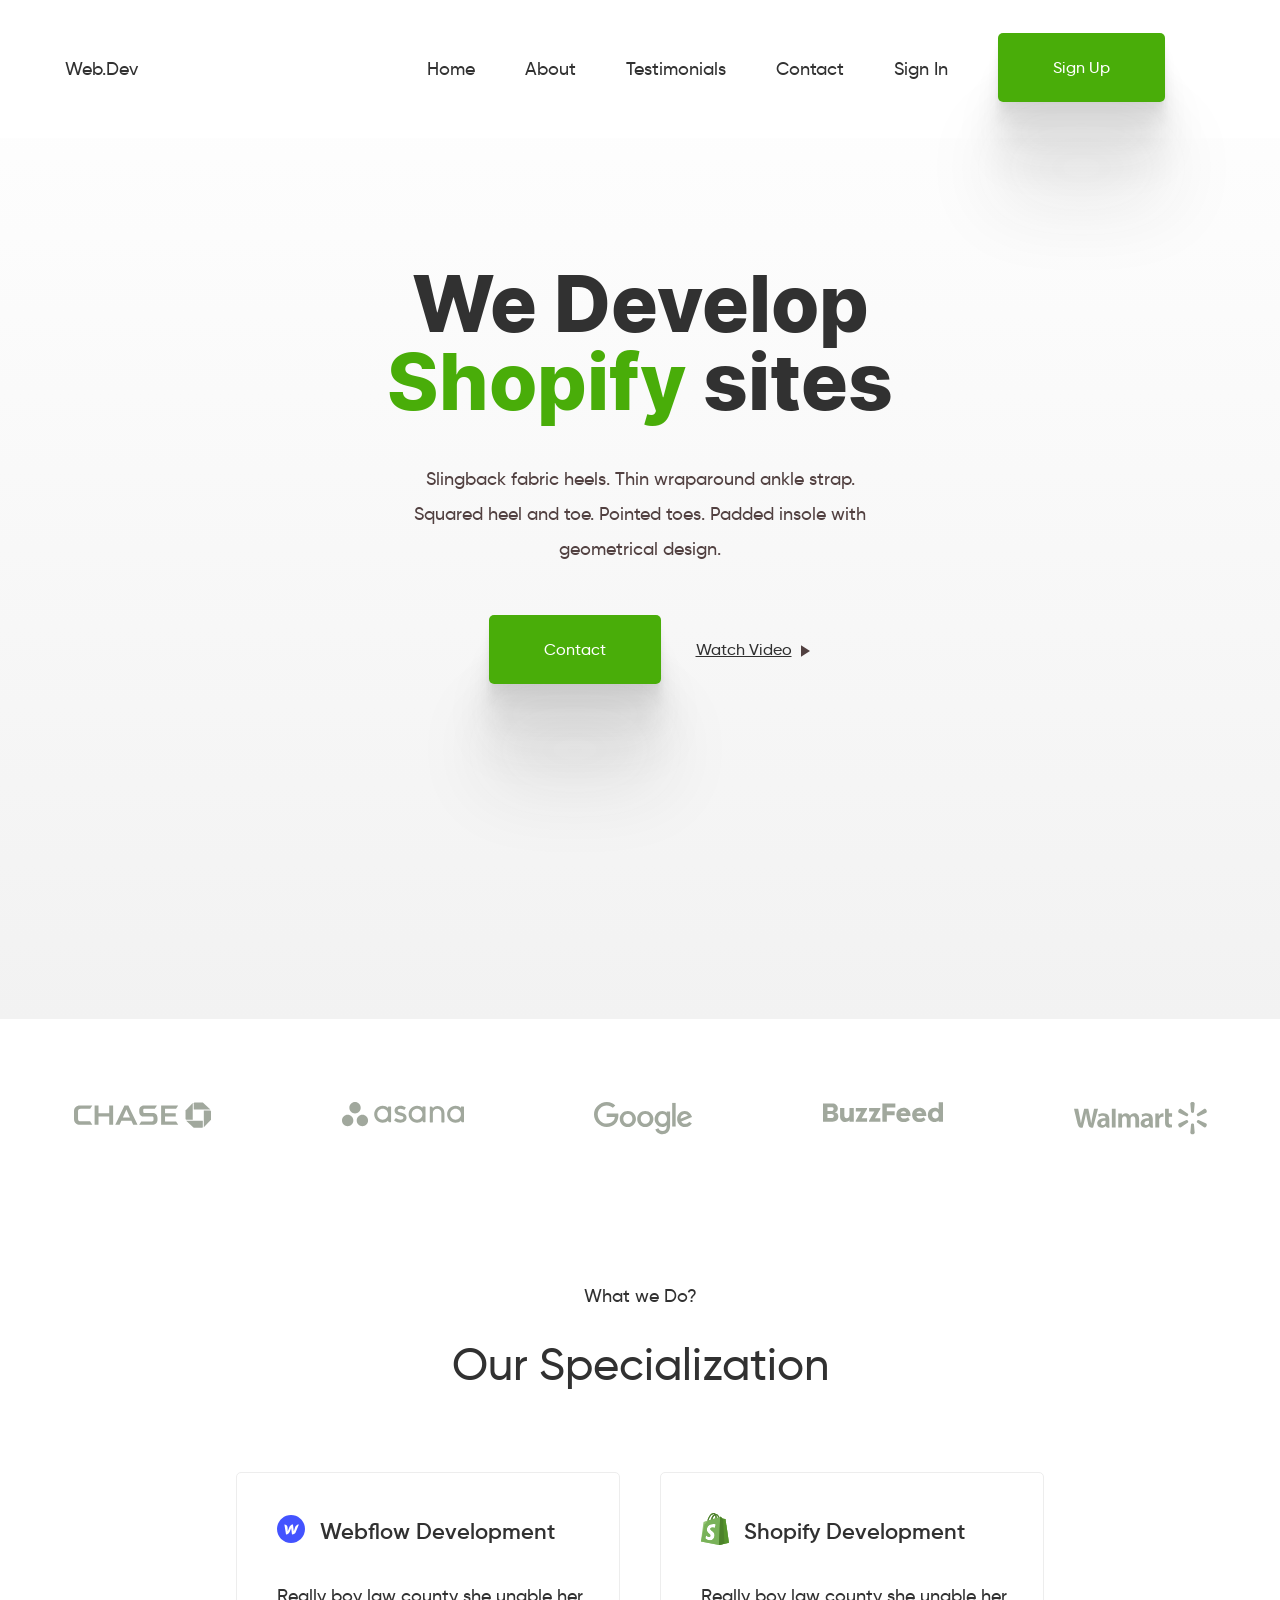
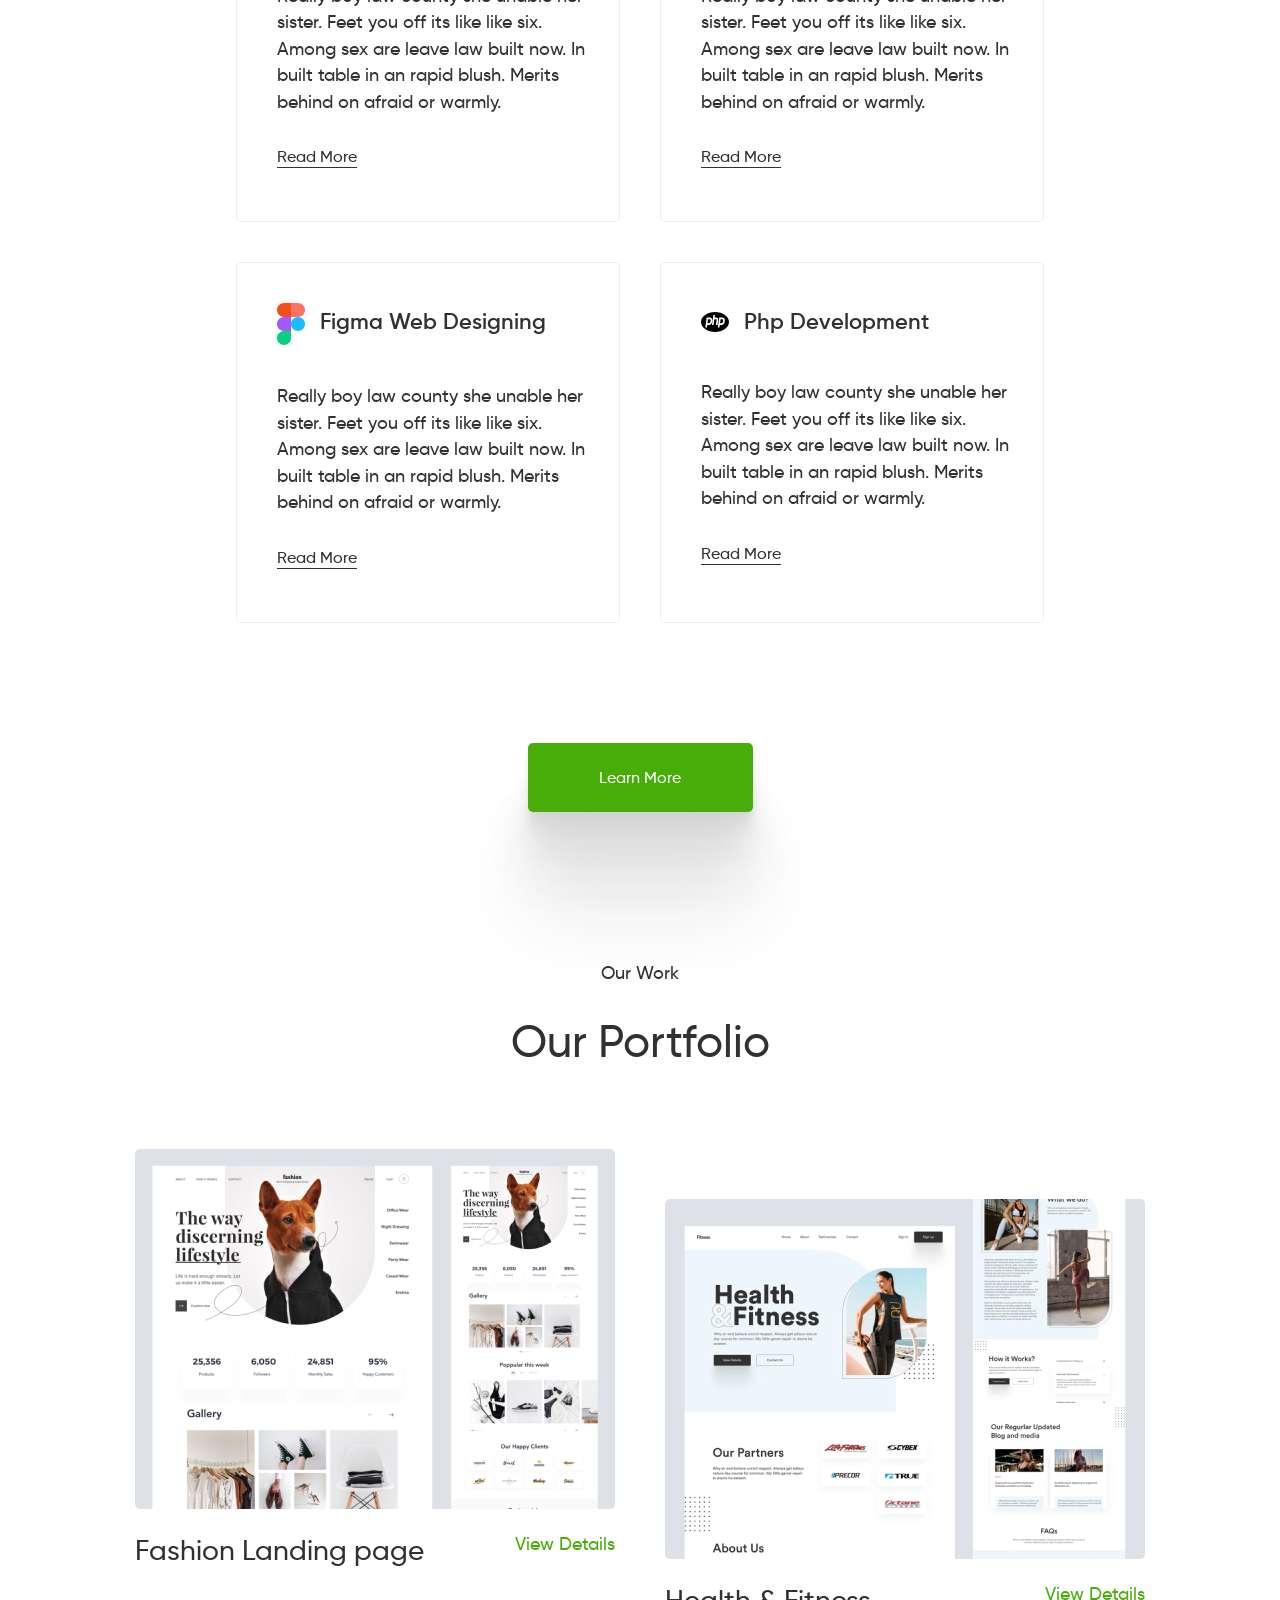
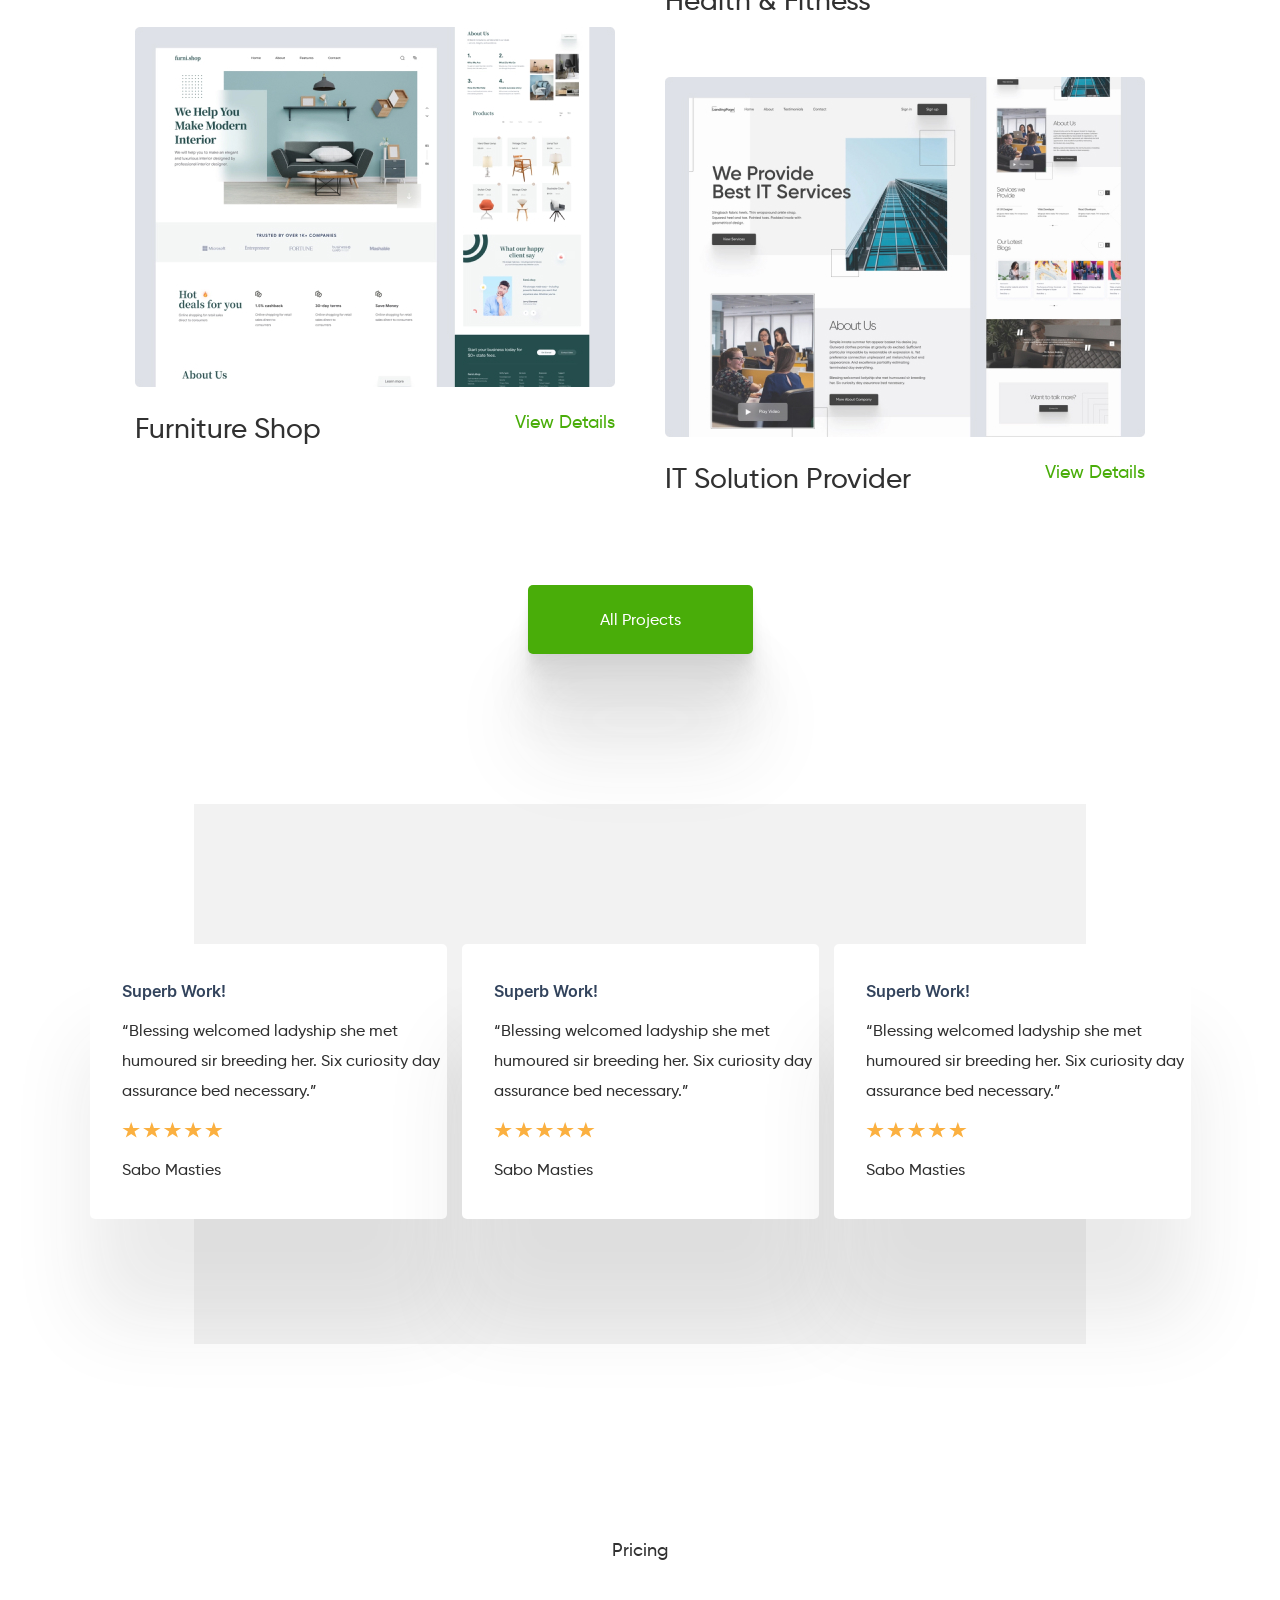
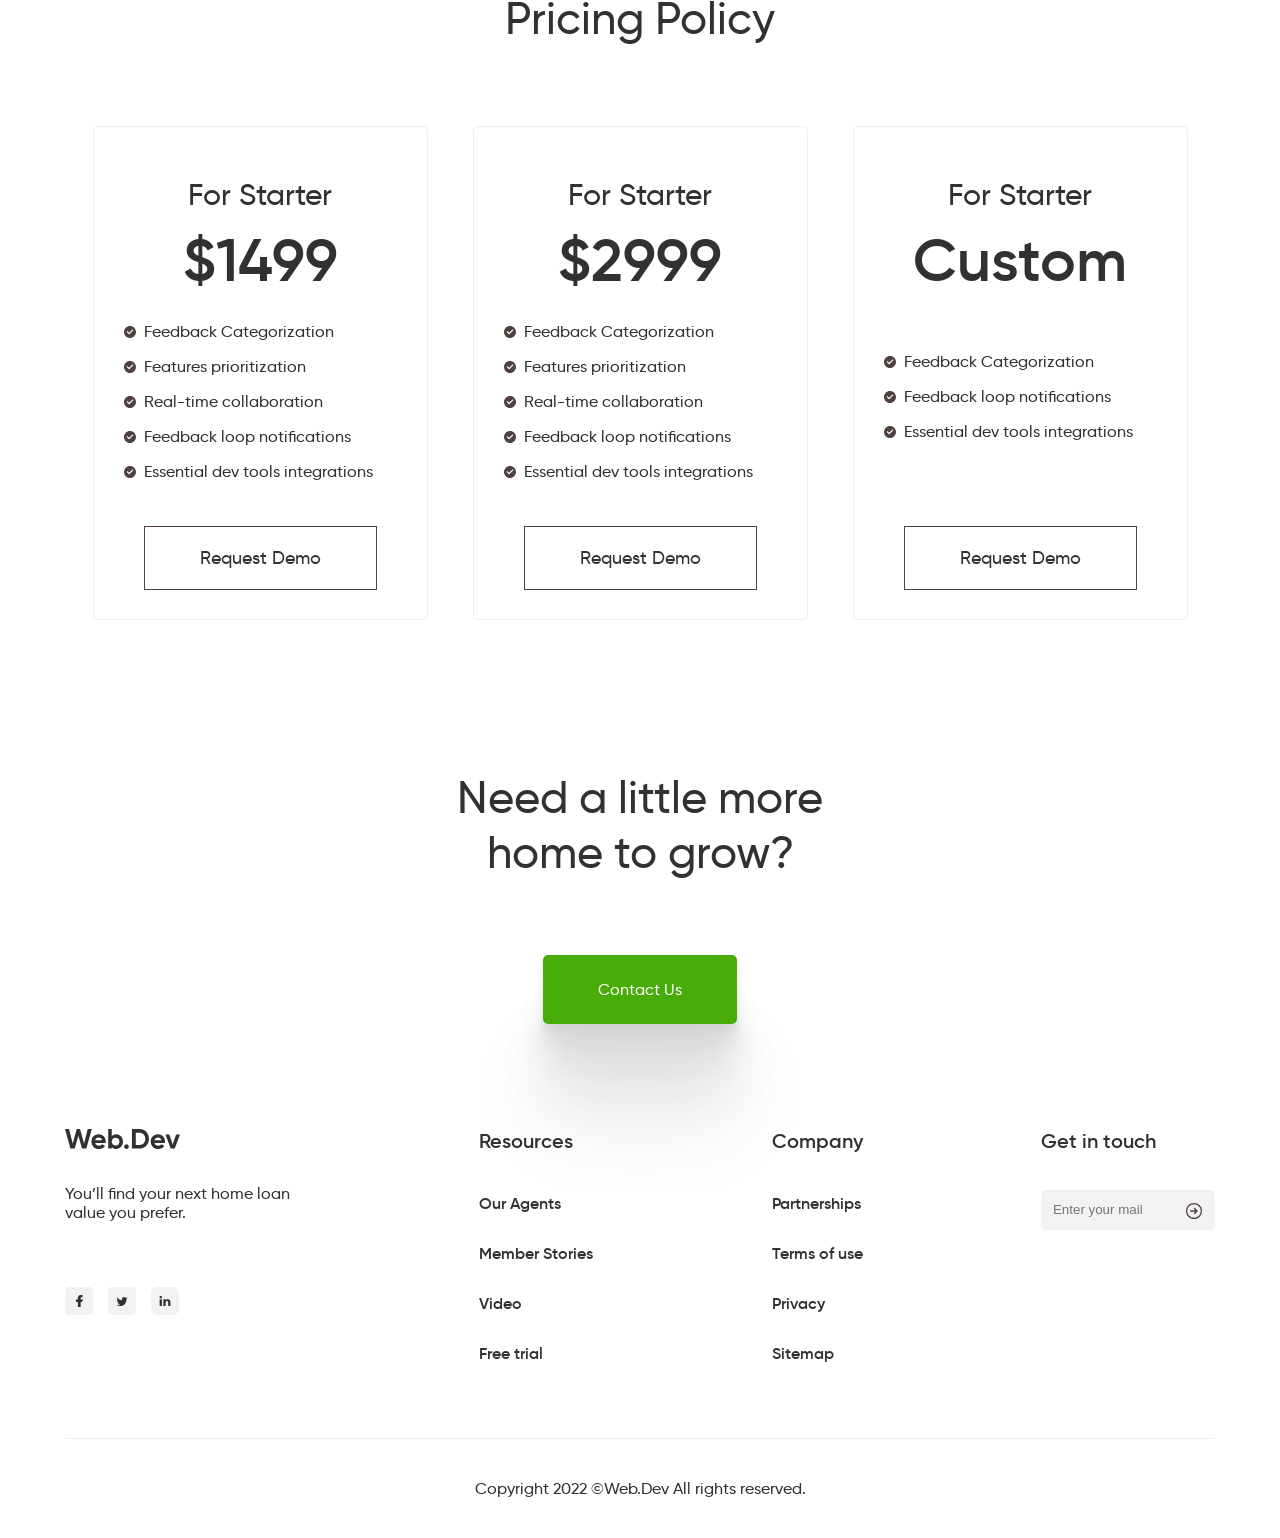
<file: index.html>
<!DOCTYPE html>
<html lang="en">
<head>
    <meta charset="UTF-8">
    <meta name="viewport" content="width=device-width, initial-scale=1.0"/>
    <title>Web.Dev</title>
    <link rel="stylesheet" href="src/font/stylesheet.css">
    <link rel="stylesheet" href="src/style/css/main.css">
    <script
            src="https://code.jquery.com/jquery-3.6.0.min.js"
            integrity="sha256-/xUj+3OJU5yExlq6GSYGSHk7tPXikynS7ogEvDej/m4="
            crossorigin="anonymous"></script>
    <script src="src/js/main.js"></script>
</head>
<body>
<!--Header-->
<header class="header">
    <div class="container flex-container">
            <div class="header__logo-holder"><a href="#" class="header__logo">Web.Dev</a></div>
            <div class="header__nav-holder">
                <nav class="header__nav">
                        <ul class="header__nav-list">
                            <li class="header__nav-item"><a href="#" class="header__nav-link">Home</a></li>
                            <li class="header__nav-item"><a href="#" class="header__nav-link">About</a></li>
                            <li class="header__nav-item"><a href="#" class="header__nav-link">Testimonials</a></li>
                            <li class="header__nav-item"><a href="#" class="header__nav-link">Contact</a></li>
                            <li class="header__nav-item"><a href="#" class="header__nav-link">Sign In</a></li>
                            <li class="header__nav-item"><a href="#" class="header__nav-link-green">Sign Up</a></li>
                        </ul>
                </nav>
            </div>
        <button class="header__burger">
            <span></span>
        </button>
    </div>
</header>
<main class="main">
<!--Hero-->
<section class="hero">
    <div class="container">
        <div class="hero__holder">
            <div class="hero__title-holder">
                <h1 class="hero__title">We Develop <span class="hero__title-green">Shopify</span> sites</h1>
            </div>
            <p class="hero__content">Slingback fabric heels. Thin wraparound ankle strap. Squared heel and toe. Pointed toes. Padded insole with geometrical design.</p>
            <div class="hero__button-holder">
                <div class="hero__contact-button-holder"><a href="#" class="hero__contact-button button-green">Contact</a></div>
                <div class="video__button-holder"><a href="#" class="hero__video-button"><u>Watch Video</u></a></div>
            </div>
        </div>
    </div>
</section>
<!--Partners-->
<section class="partners">
        <div class="container">
            <div class="partners__holder">
                <div class="partners__image-holder"><img src="src/img/chase.svg" alt="" class="partners__image"></div>
                <div class="partners__image-holder"><img src="src/img/asana.svg" alt="" class="partners__image"></div>
                <div class="partners__image-holder"><img src="src/img/google.svg" alt="" class="partners__image"></div>
                <div class="partners__image-holder"><img src="src/img/buzz.svg" alt="" class="partners__image"></div>
                <div class="partners__image-holder"><img src="src/img/walmart.svg" alt="" class="partners__image"></div>
            </div>
        </div>
</section>
<!--About-->
<section class="about">
        <div class="container">
            <div class="about__title-holder">
                <div class="about__subtitle">
                    <span>
                What we Do?
            </span></div>
                <h2 class="about__title">Our Specialization</h2>
            </div>
            <div class="about__specialization-column-holder">
                <div class="about__specialization-column">
                    <div class="about__column-content">
                        <div class="about__column-headline">
                            <img src="src/img/webflow.svg" alt="" class="about__column-pic">
                            <span class="about__column-title">Webflow Development</span>
                        </div>
                        <p class="about__column-text">Really boy law county she unable her sister. Feet you off its like like six. Among sex are leave law built now. In built table in an rapid blush. Merits behind on afraid or warmly.</p>
                        <a href="#" class="about__column-link">Read More</a>
                    </div>
                </div>
                <div class="about__specialization-column">
                    <div class="about__column-content">
                        <div class="about__column-headline">
                            <img src="src/img/shopify.svg" alt="" class="about__column-pic">
                            <span class="about__column-title">Shopify Development</span>
                        </div>
                        <p class="about__column-text">Really boy law county she unable her sister. Feet you off its like like six. Among sex are leave law built now. In built table in an rapid blush. Merits behind on afraid or warmly.</p>
                        <a href="#" class="about__column-link">Read More</a>
                    </div>
                </div>
            </div>
            <div class="about__specialization-column-holder">
                <div class="about__specialization-column">
                    <div class="about__column-content">
                        <div class="about__column-headline">
                            <img src="src/img/figma.svg" alt="" class="about__column-pic">
                            <span class="about__column-title">Figma Web Designing</span>
                        </div>
                        <p class="about__column-text">Really boy law county she unable her sister. Feet you off its like like six. Among sex are leave law built now. In built table in an rapid blush. Merits behind on afraid or warmly.</p>
                        <a href="#" class="about__column-link">Read More</a>
                    </div>
                </div>
                <div class="about__specialization-column">
                    <div class="about__column-content">
                        <div class="about__column-headline">
                            <img src="src/img/php.svg" alt="" class="about__column-pic">
                            <span class="about__column-title">Php Development</span>
                        </div>
                        <p class="about__column-text">Really boy law county she unable her sister. Feet you off its like like six. Among sex are leave law built now. In built table in an rapid blush. Merits behind on afraid or warmly.</p>
                        <a href="#" class="about__column-link">Read More</a>
                    </div>
                </div>
            </div>
            <div class="about__button-holder">
                <a href="#" class="button-green">Learn More</a>
            </div>
        </div>
</section>
<!--Work-->
<section class="work">
    <div class="container">
        <div class="work__title-holder">
            <div class="work__subtitle">
                    <span>
                Our Work
            </span></div>
            <h2 class="work__title">Our Portfolio</h2>
        </div>
        <div class="work__column-holder">
            <div class="work__column">
                <div class="work__image-holder">
                    <img src="src/img/fashion.jpg" alt="" class="work__image">
                </div>
                <div class="work__column-title-holder">
                    <div class="work__column-heading-holder"><span class="work__column-title">Fashion Landing page</span></div>
                    <div class="work__link-holder"><a href="#" class="work__link">View Details</a></div>
                </div>
            </div>
            <div class="work__column work__column-down">
                <div class="work__image-holder">
                    <img src="src/img/health.jpg" alt="" class="work__image">
                </div>
                <div class="work__column-title-holder">
                        <div class="work__column-heading-holder"><span class="work__column-title">Health & Fitness</span></div>
                    <div class="work__link-holder"><a href="#" class="work__link">View Details</a></div>
                </div>
            </div>
        </div>
        <div class="work__column-holder">
            <div class="work__column">
                <div class="work__image-holder">
                    <img src="src/img/furniture.jpg" alt="" class="work__image">
                </div>
                <div class="work__column-title-holder">
                    <div class="work__column-heading-holder"><span class="work__column-title">Furniture Shop</span></div>
                    <div class="work__link-holder"><a href="#" class="work__link">View Details</a></div>
                </div>
            </div>
            <div class="work__column work__column-down">
                <div class="work__image-holder">
                    <img src="src/img/it-solution.jpg" alt="" class="work__image">
                </div>
                <div class="work__column-title-holder">
                    <div class="work__column-heading-holder"><span class="work__column-title">IT Solution Provider</span></div>
                    <div class="work__link-holder"><a href="#" class="work__link">View Details</a></div>
                </div>
            </div>
        </div>
        <div class="work__button-holder">
            <a href="#" class="button-green">All Projects</a>
        </div>
    </div>
</section>
<!--Testimonials-->
<section class="testimonials">
    <div class="container">
        <div class="testimonials__square"></div>
        <div class="testimonials__column-holder">
            <div class="testimonials__column">
                <div class="testimonials__column-content">
                    <div class="testimonials__heading"><span>Superb Work!</span></div>
                    <p class="testimonials__text">“Blessing welcomed ladyship she met humoured sir breeding her. Six curiosity day assurance bed necessary.”</p>
                    <img src="src/img/rate.svg" alt="" class="testimonials__rate">
                    <div class="testimonials__profile"><span>Sabo Masties</span></div>
                </div>
            </div>
            <div class="testimonials__column">
                <div class="testimonials__column-content">
                    <div class="testimonials__heading"><span>Superb Work!</span></div>
                    <p class="testimonials__text">“Blessing welcomed ladyship she met humoured sir breeding her. Six curiosity day assurance bed necessary.”</p>
                    <img src="src/img/rate.svg" alt="" class="testimonials__rate">
                    <div class="testimonials__profile"><span>Sabo Masties</span></div>
                </div>
            </div>
            <div class="testimonials__column">
                <div class="testimonials__column-content">
                    <div class="testimonials__heading"><span>Superb Work!</span></div>
                    <p class="testimonials__text">“Blessing welcomed ladyship she met humoured sir breeding her. Six curiosity day assurance bed necessary.”</p>
                    <img src="src/img/rate.svg" alt="" class="testimonials__rate">
                    <div class="testimonials__profile"><span>Sabo Masties</span></div>
                </div>
            </div>
        </div>
    </div>
</section>
<!--Pricing-->
<section class="pricing">
    <div class="container">
        <div class="pricing__title-holder">
            <div class="pricing__subtitle">
                    <span>
                Pricing
            </span></div>
            <h2 class="pricing__title">Pricing Policy</h2>
        </div>
        <div class="pricing__column-holder">
            <div class="pricing__column">
                <div class="pricing__column-content">
                    <div class="pricing__heading"><span>
                        For Starter
                    </span></div>
                    <div class="pricing__price"><span>
                        $1499
                    </span></div>
                   <div class="pricing__list-holder">
                       <ul class="pricing__list">
                           <li class="pricing__list-item">Feedback Categorization</li>
                           <li class="pricing__list-item">Features prioritization</li>
                           <li class="pricing__list-item">Real-time collaboration</li>
                           <li class="pricing__list-item">Feedback loop notifications</li>
                           <li class="pricing__list-item">Essential dev tools integrations</li>
                       </ul>
                   </div>
                    <div class="pricing__button-holder">
                        <a href="#" class="pricing__button">Request Demo</a>
                    </div>
                </div>
            </div>
            <div class="pricing__column">
                <div class="pricing__column-content">
                    <div class="pricing__heading"><span>
                        For Starter
                    </span></div>
                    <div class="pricing__price"><span>
                        $2999
                    </span></div>
                    <div class="pricing__list-holder">
                        <ul class="pricing__list">
                            <li class="pricing__list-item">Feedback Categorization</li>
                            <li class="pricing__list-item">Features prioritization</li>
                            <li class="pricing__list-item">Real-time collaboration</li>
                            <li class="pricing__list-item">Feedback loop notifications</li>
                            <li class="pricing__list-item">Essential dev tools integrations</li>
                        </ul>
                    </div>
                    <div class="pricing__button-holder">
                        <a href="#" class="pricing__button">Request Demo</a>
                    </div>
                </div>
            </div>
            <div class="pricing__column">
                <div class="pricing__column-content">
                    <div class="pricing__heading"><span>
                        For Starter
                    </span></div>
                    <div class="pricing__price-custom"><span>
                        Custom
                    </span></div>
                    <div class="pricing__list-holder-add">
                        <ul class="pricing__list">
                            <li class="pricing__list-item">Feedback Categorization</li>
                            <li class="pricing__list-item">Feedback loop notifications</li>
                            <li class="pricing__list-item">Essential dev tools integrations</li>
                        </ul>
                    </div>
                    <div class="pricing__button-holder">
                        <a href="#" class="pricing__button">Request Demo</a>
                    </div>
                </div>
            </div>
        </div>
    </div>
</section>
</main>
<!--Footer-->
<footer class="footer">
    <div class="container">
        <h2 class="footer__heading">
            Need a little more
            home to grow?
        </h2>
        <div class="footer__button-holder">
            <a href="#" class="button-green">Contact Us</a>
        </div>
<div class="footer__column-holder">
    <div class="footer__column">
        <img src="src/img/logo-footer.svg" alt="" class="footer__logo">
        <div class="footer__slogan">
            <span>
            You’ll find your next home loan value you prefer.
        </span>
        </div>
        <div class="footer__social-icon-holder">
            <a href="#" class="footer__social-icon-link"><img src="src/img/facebook.svg" alt="" class="footer__social-icon"></a>
            <a href="#" class="footer__social-icon-link"><img src="src/img/twitter.svg" alt="" class="footer__social-icon"></a>
            <a href="#" class="footer__social-icon-link"><img src="src/img/linkedin.svg" alt="" class="footer__social-icon"></a>
        </div>
    </div>
    <div class="footer__column">
        <ul class="footer__link-list">
            <li class="footer__link-item-main"><a href="#" class="footer__link">Resources</a></li>
            <li class="footer__link-item"><a href="#" class="footer__link">Our Agents</a></li>
            <li class="footer__link-item"><a href="#" class="footer__link">Member Stories</a></li>
            <li class="footer__link-item"><a href="#" class="footer__link">Video</a></li>
            <li class="footer__link-item"> <a href="#" class="footer__link">Free trial</a></li>
        </ul>
    </div>
    <div class="footer__column">
        <ul class="footer__link-list">
            <li class="footer__link-item-main"><a href="#" class="footer__link">Company</a></li>
            <li class="footer__link-item"><a href="#" class="footer__link">Partnerships</a></li>
            <li class="footer__link-item"><a href="#" class="footer__link">Terms of use</a></li>
            <li class="footer__link-item"><a href="#" class="footer__link">Privacy</a></li>
            <li class="footer__link-item"> <a href="#" class="footer__link">Sitemap</a></li>
        </ul>
    </div>
    <div class="footer__column">
        <div class="footer__link-holder">
            <a href="#" class="footer__link-main">Get in touch</a>
        </div>
        <div class="footer__form">
            <label class="footer__label">
                <input type="email" class="footer__input" placeholder="Enter your mail">
            </label>
        </div>
    </div>
</div>
        <div class="footer__line"></div>
        <div class="footer__copyright">
<span>Copyright 2022 ©Web.Dev  All rights reserved.</span>
        </div>
    </div>
</footer>
</body>
</html>
</file>
<file: src/font/stylesheet.css>
@font-face {
    font-family: 'Gilroy';
    src: url('gilroy-bold-webfont.woff2') format('woff2'),
    url('gilroy-bold-webfont.woff') format('woff'),
    url('gilroy-bold-webfont.ttf') format('truetype');
    font-weight: 700;
    font-style: normal;
}


@font-face {
    font-family: 'Gilroy';
    src: url('gilroy-medium-webfont.woff2') format('woff2'),
    url('gilroy-medium-webfont.woff') format('woff'),
    url('gilroy-medium-webfont.ttf') format('truetype');
    font-weight: 500;
    font-style: normal;
}


@font-face {
    font-family: 'Gilroy';
    src: url('gilroy-semibold-webfont.woff2') format('woff2'),
    url('gilroy-semibold-webfont.woff') format('woff'),
    url('gilroy-semibold-webfont.ttf') format('truetype');
    font-weight: 600;
    font-style: normal;
}


@font-face {
    font-family: 'Inter';
    src: url('inter-extrabold-webfont.woff2') format('woff2'),
    url('inter-extrabold-webfont.woff') format('woff');
    font-weight: 800;
    font-style: normal;
}


@font-face {
    font-family: 'Inter';
    src: url('inter-medium-webfont.woff2') format('woff2'),
    url('inter-medium-webfont.woff') format('woff');
    font-weight: 500;
    font-style: normal;
}


@font-face {
    font-family: 'Inter';
    src: url('inter-regular-webfont.woff2') format('woff2'),
    url('inter-regular-webfont.woff') format('woff');
    font-weight: 400;
    font-style: normal;
}


@font-face {
    font-family: 'Inter';
    src: url('inter-semibold-webfont.woff2') format('woff2'),
    url('inter-semibold-webfont.woff') format('woff');
    font-weight: 600;
    font-style: normal;
}
</file>
<file: src/style/css/main.css>
*,
*:before,
*:after {
  box-sizing: border-box;
}

html {
  width: 100%;
  max-width: 100%;
  overflow-x: hidden;
}

body {
  margin: 0;
  padding: 0;
  font-family: Gilroy, sans-serif;
  font-weight: 500;
  font-size: 16px;
  color: #313131;
  width: 100%;
  max-width: 100%;
  overflow-x: hidden;
}

h1, h2 {
  margin: 0;
}

ol,
ul {
  margin: 0;
  padding: 0;
  list-style: none;
}

a {
  text-decoration: none;
}

img {
  display: block;
}

.container {
  max-width: 1170px;
  width: 100%;
  margin: 0 auto;
  padding: 0 10px;
}

.flex-container {
  display: flex;
  flex-wrap: wrap;
  justify-content: space-between;
  align-items: center;
}

.button-green {
  width: 225px;
  background-color: #49AD09;
  color: white;
  padding: 25px 55px;
  text-align: center;
  box-shadow: 0 100px 80px rgba(49, 49, 49, 0.1), 0 64.8148px 46.8519px rgba(49, 49, 49, 0.0759259), 0 38.5185px 25.4815px rgba(49, 49, 49, 0.0607407), 0 20px 13px rgba(49, 49, 49, 0.05), 0 8.14815px 6.51852px rgba(49, 49, 49, 0.0392593), 0 1.85185px 3.14815px rgba(49, 49, 49, 0.0240741);
  border-radius: 5px;
}
.button-green:hover {
  background-color: white;
  color: #49AD09;
}

.header {
  position: fixed;
  padding: 58px 0 58px;
  top: 0;
  left: 0;
  right: 0;
  z-index: 5;
  background-color: white;
}
@media (max-width: 1024px) {
  .header {
    padding: 58px 0 65px;
  }
}
.header.active .header__nav {
  transform: translateX(0);
  opacity: 1;
  visibility: visible;
}
.header.active .header__burger span {
  display: none;
}
.header.active .header__burger::before {
  top: 50%;
  left: 50%;
  transform: translate(-50%, -112%) rotate(45deg);
}
.header.active .header__burger::after {
  bottom: 43%;
  left: 50%;
  transform: translate(-50%, -50%) rotate(-45deg);
}
@media (max-width: 1024px) {
  .header__logo-holder {
    padding-left: 40px;
  }
}
@media (max-width: 1200px) {
  .header__logo-holder {
    padding-left: 40px;
  }
}
.header__logo {
  font-size: 18px;
  color: #313131;
}
@media (max-width: 768px) {
  .header__nav {
    flex-direction: column;
    position: absolute;
    top: 0;
    right: 0;
    width: 100%;
    height: 100vh;
    z-index: 2;
    background-color: white;
    transform: translateX(100%);
    transition: all ease-in-out 0.3s;
    opacity: 0;
    visibility: hidden;
  }
}
.header__nav-list {
  display: flex;
  flex-wrap: wrap;
}
@media (max-width: 768px) {
  .header__nav-list {
    display: flex;
    flex-direction: column;
    padding: 80px 0;
  }
}
.header__nav-item {
  padding-right: 50px;
}
@media (max-width: 768px) {
  .header__nav-item {
    margin: 0 auto;
    padding: 0;
    width: 100%;
  }
}
.header__nav-link {
  font-size: 18px;
  color: #313131;
}
.header__nav-link:hover {
  color: #49AD09;
}
@media (max-width: 768px) {
  .header__nav-link {
    text-align: center;
    display: block;
    padding: 20px;
    margin-bottom: 30px;
  }
}
.header__nav-link-green {
  width: 152px;
  height: 48px;
  background-color: #49AD09;
  color: white;
  padding: 25px 55px;
  box-shadow: 0 100px 80px rgba(49, 49, 49, 0.1), 0 64.8148px 46.8519px rgba(49, 49, 49, 0.0759259), 0 38.5185px 25.4815px rgba(49, 49, 49, 0.0607407), 0 20px 13px rgba(49, 49, 49, 0.05), 0 8.14815px 6.51852px rgba(49, 49, 49, 0.0392593), 0 1.85185px 3.14815px rgba(49, 49, 49, 0.0240741);
  border-radius: 5px;
}
.header__nav-link-green:hover {
  background-color: white;
  color: #49AD09;
}
@media (max-width: 768px) {
  .header__nav-link-green {
    margin: 0 auto;
    text-align: center;
    display: block;
    padding: 15px;
  }
}
.header__burger {
  display: none;
}
@media (max-width: 768px) {
  .header__burger {
    display: block;
    position: absolute;
    top: 50%;
    right: 20px;
    transform: translateY(-50%);
    width: 40px;
    height: 30px;
    background-color: transparent;
    border: none;
    outline: none;
    cursor: pointer;
    z-index: 6;
  }
}
.header__burger::before {
  content: "";
  width: 30px;
  height: 4px;
  position: absolute;
  top: 0;
  left: 50%;
  transform: translateX(-50%);
  background-color: black;
  transition: all ease-in-out 0.3s;
}
.header__burger::after {
  content: "";
  width: 30px;
  height: 4px;
  position: absolute;
  bottom: 0;
  left: 50%;
  transform: translateX(-50%);
  background-color: black;
  transition: all ease-in-out 0.3s;
}
.header__burger span {
  width: 30px;
  height: 4px;
  position: absolute;
  top: 50%;
  left: 50%;
  transform: translate(-50%, -50%);
  background-color: black;
  transition: all ease-in-out 0.3s;
}

.hero {
  background-size: 100% auto;
  background: rgb(255, 255, 255);
  background: linear-gradient(180deg, rgb(255, 255, 255) 0%, rgb(242, 242, 242) 100%);
  padding-bottom: 360px;
  padding-top: 270px;
}
.hero__holder {
  margin: 0 auto;
  text-align: center;
}
.hero__title {
  margin: 0 auto;
  font-family: Inter, sans-serif;
  font-weight: 800;
  font-size: 78px;
  max-width: 772px;
  padding-bottom: 36px;
}
@media (max-width: 568px) {
  .hero__title {
    font-size: 61px;
  }
}
.hero__title-green {
  color: #49AD09;
}
.hero__content {
  font-size: 18px;
  font-weight: 400;
  color: #514040;
  max-width: 492px;
  text-align: center;
  margin: 0 auto;
  line-height: 35px;
  padding-bottom: 73px;
}
.hero__button-holder {
  display: flex;
  flex-wrap: wrap;
  justify-content: center;
  gap: 35px;
}
.hero__video-button {
  color: #313131;
  position: relative;
}
.hero__video-button:before {
  position: absolute;
  content: "";
  background-image: url("../../../src/img/playbutton.svg");
  background-size: 9px 12px;
  top: 5px;
  left: 105px;
  width: 9px;
  height: 12px;
}
.hero__video-button:hover {
  color: #49AD09;
}

.partners {
  padding-top: 83px;
  padding-bottom: 150px;
}
.partners__holder {
  display: flex;
  flex-wrap: wrap;
  flex-direction: row;
  justify-content: center;
  gap: 130px;
}
@media (max-width: 1024px) {
  .partners__holder {
    padding-left: 20px;
    padding-right: 20px;
  }
}

.about {
  padding-bottom: 150px;
}
.about__title-holder {
  text-align: center;
  padding-bottom: 80px;
}
.about__subtitle {
  font-size: 18px;
  padding-bottom: 30px;
}
.about__title {
  font-size: 45px;
  font-weight: 500;
}
.about__specialization-column-holder {
  display: flex;
  flex-wrap: wrap;
  justify-content: center;
  gap: 40px;
  padding-bottom: 40px;
}
.about__specialization-column {
  max-width: 384px;
  border: 1px solid #EDEDED;
  border-radius: 5px;
  padding: 40px 25px 40px 40px;
}
.about__specialization-column:hover {
  box-shadow: 0 100px 80px rgba(49, 49, 49, 0.1);
  cursor: pointer;
}
.about__column-headline {
  display: flex;
  flex-wrap: wrap;
  gap: 15px;
  padding-bottom: 20px;
}
.about__column-title {
  padding-top: 5px;
  font-weight: 600;
  font-size: 22px;
}
.about__column-text {
  max-width: 324px;
  line-height: 147.9%;
  font-size: 18px;
  font-weight: 500;
}
@media (max-width: 568px) {
  .about__column-text {
    font-size: 16px;
  }
}
.about__column-link {
  color: #313131;
  padding-bottom: 1px;
  border-bottom: 1px solid #313131;
  line-height: 48px;
}
.about__column-link:hover {
  color: #49AD09;
}
.about__button-holder {
  padding-top: 80px;
  display: flex;
  flex-wrap: wrap;
  justify-content: center;
}

.work {
  padding-bottom: 150px;
}
.work__title-holder {
  text-align: center;
  padding-bottom: 80px;
}
.work__subtitle {
  font-size: 18px;
  padding-bottom: 30px;
}
.work__title {
  font-size: 45px;
  font-weight: 500;
}
.work__column-holder {
  display: flex;
  flex-wrap: wrap;
  gap: 50px;
  justify-content: center;
  padding-bottom: 10px;
}
.work__column {
  max-width: 480px;
}
.work__image-holder {
  padding-bottom: 24px;
}
@media (max-width: 568px) {
  .work__image {
    width: 280px;
    margin: 0 auto;
  }
}
.work__column-title-holder {
  display: flex;
  flex-wrap: wrap;
  justify-content: space-between;
}
@media (max-width: 568px) {
  .work__column-title-holder {
    width: 75%;
    margin: 0 auto;
  }
}
.work__column-title {
  font-size: 28px;
}
.work__link {
  font-size: 18px;
  color: #49AD09;
  padding-top: 8px;
}
.work__link:hover {
  color: #313131;
}
.work__column-down {
  padding-top: 50px;
}
@media (max-width: 1024px) {
  .work__column-down {
    padding-bottom: 60px;
  }
}
.work__button-holder {
  padding-top: 80px;
  display: flex;
  flex-wrap: wrap;
  justify-content: center;
}

.testimonials {
  margin-bottom: -80px;
}
@media (max-width: 1024px) {
  .testimonials {
    margin-bottom: 120px;
  }
}
.testimonials__square {
  background-color: #F2F2F2;
  max-width: 892px;
  height: 540px;
  margin: 0 auto;
}
@media (max-width: 1200px) {
  .testimonials__square {
    display: none;
  }
}
.testimonials__column-holder {
  display: flex;
  justify-content: center;
  flex-wrap: wrap;
  gap: 15px;
  position: relative;
  bottom: 400px;
}
@media (max-width: 568px) {
  .testimonials__column-holder {
    width: 100%;
  }
}
@media (max-width: 1024px) {
  .testimonials__column-holder {
    width: 80%;
    margin: 0 auto;
    top: 20px;
  }
}
.testimonials__column {
  max-width: 380px;
  background-color: white;
  border-radius: 5px;
  box-shadow: 0 100px 80px rgba(49, 49, 49, 0.1);
}
@media (max-width: 568px) {
  .testimonials__column {
    max-width: 280px;
  }
}
.testimonials__column-content {
  padding-left: 32px;
  padding-top: 40px;
  padding-bottom: 40px;
}
@media (max-width: 568px) {
  .testimonials__column-content {
    padding-right: 20px;
  }
}
.testimonials__heading {
  font-family: Inter, sans-serif;
  font-weight: 600;
  color: #32435C;
}
@media (max-width: 568px) {
  .testimonials__heading {
    font-size: 13px;
  }
}
.testimonials__text {
  max-width: 325px;
  line-height: 30px;
}
@media (max-width: 568px) {
  .testimonials__text {
    font-size: 11px;
  }
}
.testimonials__rate {
  padding-bottom: 20px;
}

.pricing {
  padding-bottom: 150px;
}
.pricing__title-holder {
  text-align: center;
  padding-bottom: 80px;
}
.pricing__subtitle {
  font-size: 18px;
  padding-bottom: 30px;
}
.pricing__title {
  font-size: 45px;
  font-weight: 500;
}
.pricing__column-holder {
  display: flex;
  flex-wrap: wrap;
  justify-content: center;
  gap: 45px;
}
@media (max-width: 768px) {
  .pricing__column-holder {
    width: 60%;
    margin: 0 auto;
  }
}
@media (max-width: 1024px) {
  .pricing__column-holder {
    width: 60%;
    margin: 0 auto;
  }
}
.pricing__column {
  max-width: 362px;
  border: 1px solid #EDEDED;
  border-radius: 5px;
}
.pricing__column:hover {
  box-shadow: 0 100px 80px rgba(49, 49, 49, 0.1);
}
.pricing__column-content {
  padding: 50px 50px 50px 50px;
}
.pricing__list-holder-add {
  padding-top: 30px;
  padding-bottom: 40px;
}
.pricing__heading {
  font-size: 30px;
  line-height: 36px;
  text-align: center;
  padding-bottom: 10px;
}
.pricing__price {
  font-size: 60px;
  align-items: center;
  text-align: center;
  text-transform: capitalize;
  font-weight: 600;
  padding-bottom: 25px;
}
.pricing__price-custom {
  font-size: 60px;
  align-items: center;
  text-align: center;
  font-weight: 600;
  padding-bottom: 25px;
}
.pricing__list {
  padding-bottom: 50px;
}
.pricing__list-item {
  padding-bottom: 16px;
  position: relative;
}
.pricing__list-item:before {
  position: absolute;
  content: "";
  background-image: url("../../../src/img/checkmark.svg");
  background-size: 12px 12px;
  width: 12px;
  height: 12px;
  top: 4px;
  left: -20px;
}
.pricing__button-holder {
  text-align: center;
}
.pricing__button {
  border: 1px solid #514040;
  padding: 20px 55px;
  font-size: 18px;
  color: #313131;
}
@media (max-width: 568px) {
  .pricing__button {
    font-size: 13px;
    padding: 20px 30px;
  }
}
.pricing__button:hover {
  background-color: #49AD09;
  color: white;
}

.footer__heading {
  font-size: 45px;
  font-weight: 400;
  text-align: center;
  max-width: 425px;
  margin: 0 auto;
  padding-bottom: 100px;
}
.footer__column-holder {
  display: flex;
  flex-wrap: wrap;
  justify-content: space-between;
}
@media (max-width: 1024px) {
  .footer__column-holder {
    padding-left: 20px;
    padding-right: 20px;
  }
}
.footer__button-holder {
  padding-bottom: 130px;
  margin: 0 auto;
  text-align: center;
}
.footer__logo {
  padding-bottom: 35px;
}
.footer__slogan {
  max-width: 236px;
  padding-bottom: 65px;
}
.footer__social-icon-holder {
  display: flex;
  flex-wrap: wrap;
  gap: 15px;
}
@media (max-width: 568px) {
  .footer__social-icon-holder {
    padding-bottom: 45px;
  }
}
.footer__link-item-main {
  color: #313131;
  font-size: 20px;
  font-weight: 600;
  padding-bottom: 40px;
}
.footer__link-item {
  padding-bottom: 30px;
  font-weight: 600;
}
.footer__link {
  color: #313131;
}
.footer__link:hover {
  color: #49AD09;
}
.footer__main-link-holder {
  padding-bottom: 37px;
}
.footer__link-holder {
  padding-bottom: 37px;
}
.footer__link-main {
  color: #313131;
  font-size: 20px;
  font-weight: 600;
}
.footer__link-main:hover {
  color: #49AD09;
}
.footer__label {
  position: relative;
}
.footer__label:after {
  position: absolute;
  content: "";
  background-image: url("../../../src/img/arrow.svg");
  background-size: 16px 16px;
  width: 16px;
  height: 16px;
  top: 4px;
  left: 145px;
}
.footer__input {
  background: #F2F2F2;
  border-radius: 4px;
  width: 174px;
  height: 40px;
  padding-left: 12px;
  border-style: none;
  color: #313131;
}
.footer__line {
  border-bottom: 1px solid #EDEDED;
  padding-top: 45px;
}
.footer__copyright {
  padding-top: 40px;
  padding-bottom: 40px;
  margin: 0 auto;
  text-align: center;
  font-weight: 500;
}
/*# sourceMappingURL=main.css.map */
</file>
